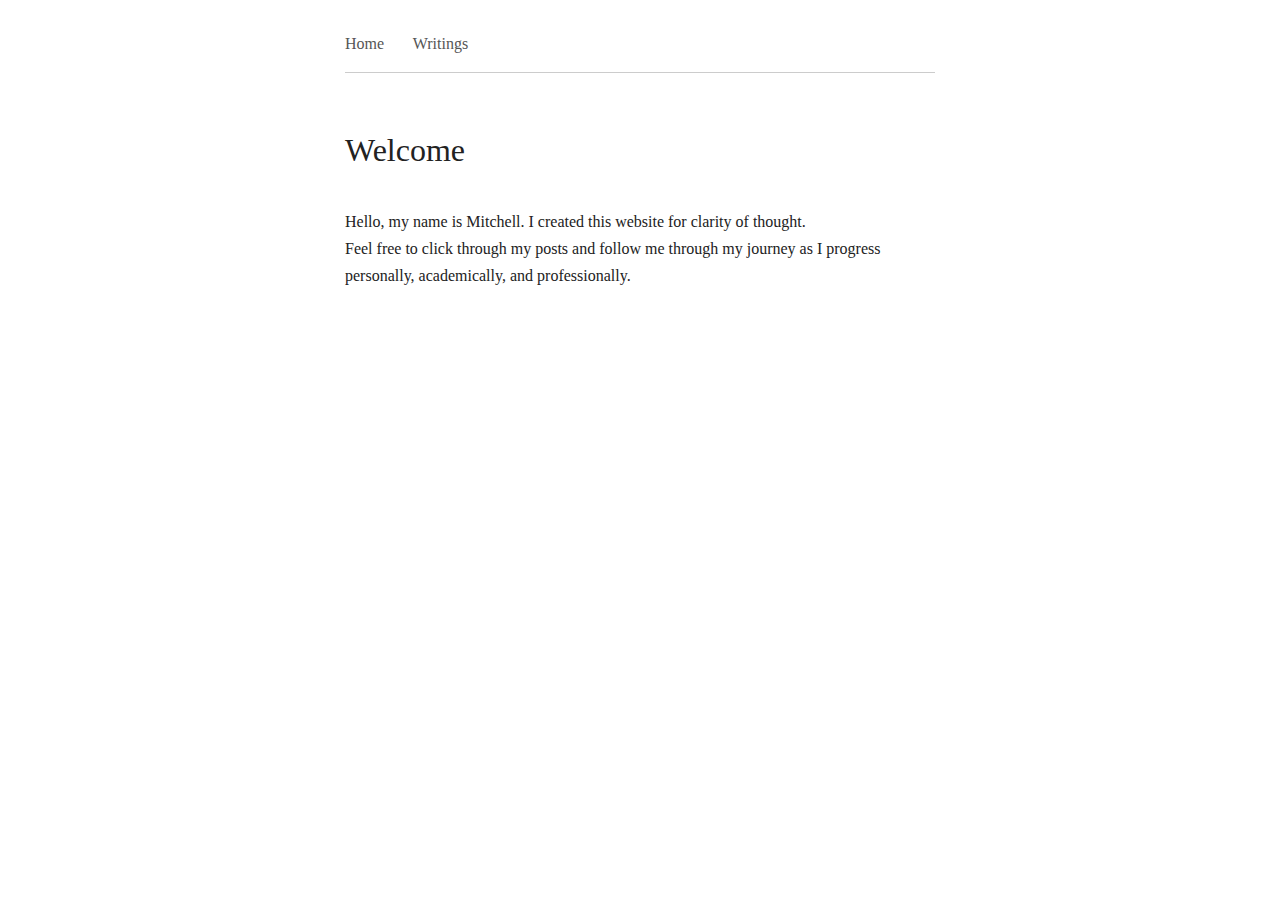
<file: index.html>
<!DOCTYPE html>
<html lang="en">
<head>
    <meta charset="UTF-8">
    <meta name="viewport" content="width=device-width, initial-scale=1.0">
    <title>Home</title>
    <link rel="stylesheet" href="js/style.css">
</head>
<body>
    <nav>
        <a href="index.html">Home</a>
        <a href="writings.html">Writings</a>
    </nav>

    <main>
        <h1>Welcome</h1>
        <p>Hello, my name is Mitchell. I created this website for clarity of thought.</p>
        <p>Feel free to click through my posts and follow me through my journey as I progress personally, academically, and professionally.</p>
    </main>
</body>
</html>
</file>
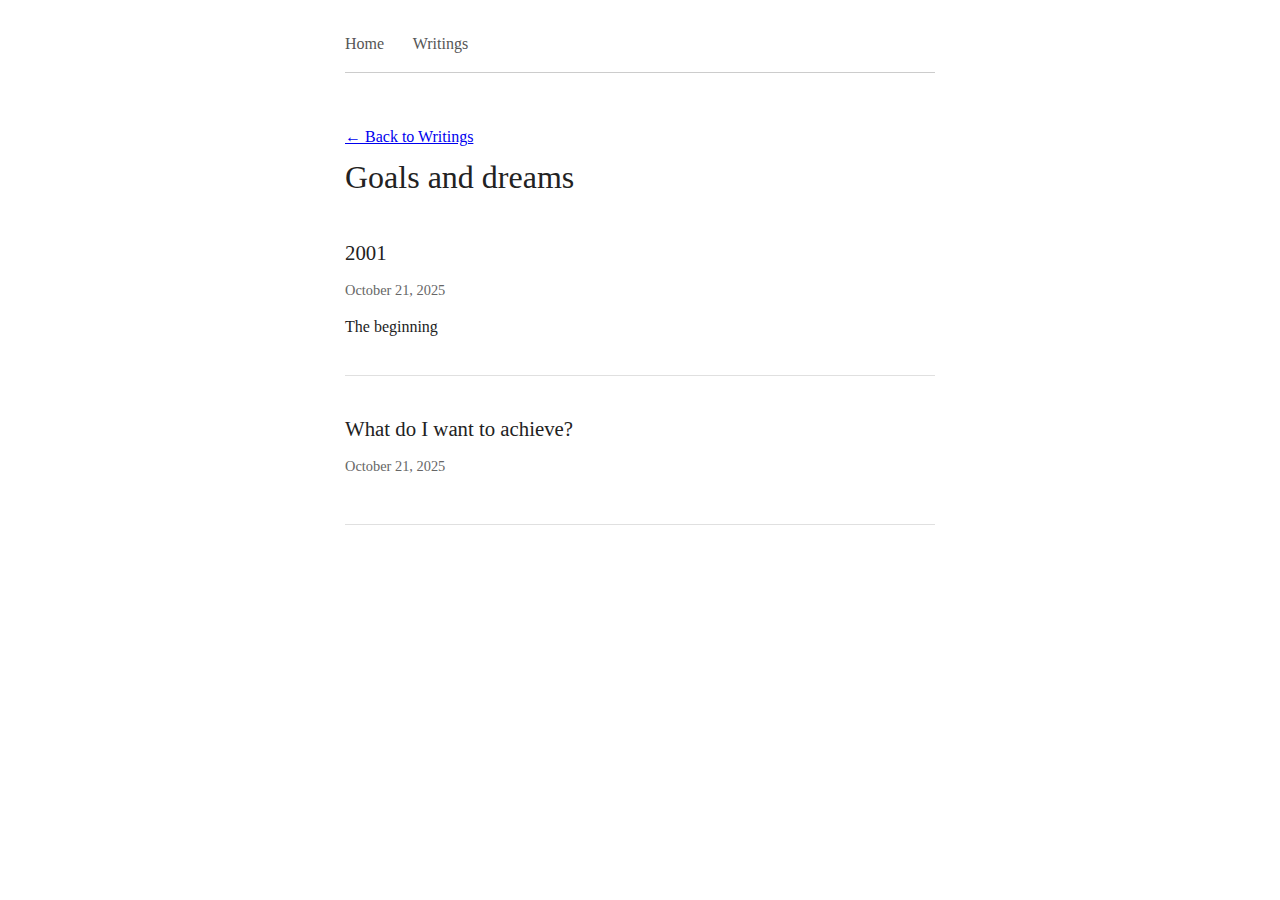
<file: aspirations.html>
<!DOCTYPE html>
<html lang="en">
<head>
    <meta charset="UTF-8">
    <meta name="viewport" content="width=device-width, initial-scale=1.0">
    <title>Aspirations</title>
    <link rel="stylesheet" href="js/style.css">
</head>
<body>
    <nav>
        <a href="index.html">Home</a>
        <a href="writings.html">Writings</a>
    </nav>

    <main>
        <p><a href="writings.html">← Back to Writings</a></p>

        <h1>Goals and dreams</h1>

        <article class="post">
            <h3>2001</h3>
            <p class="date">October 21, 2025</p>
            <p>The beginning</p>
        </article>

        <article class="post">
            <h3>What do I want to achieve?</h3>
            <p class="date">October 21, 2025</p>
            <p> </p>
        </article>
    </main>
</body>
</html>
</file>
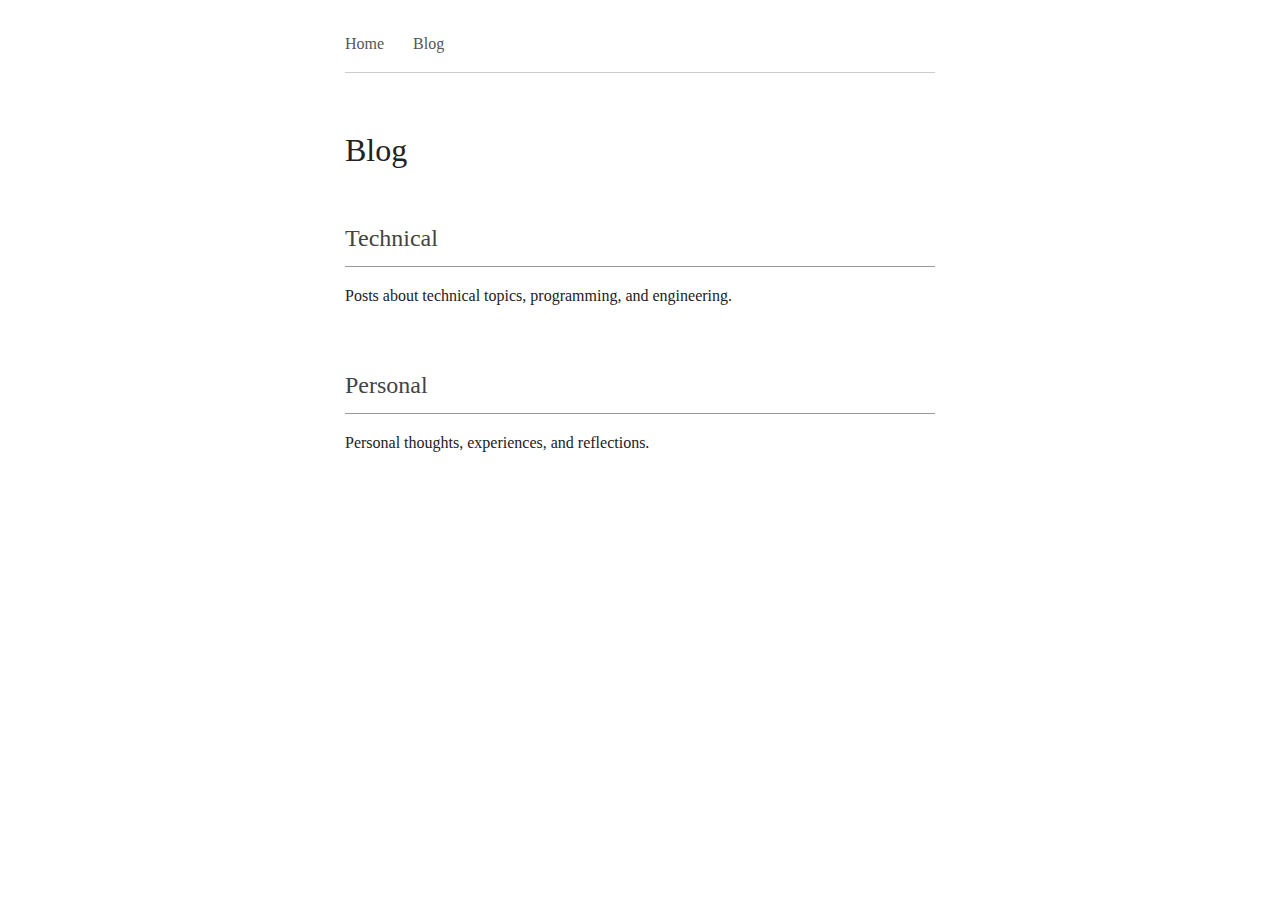
<file: blog.html>
<!DOCTYPE html>
<html lang="en">
<head>
    <meta charset="UTF-8">
    <meta name="viewport" content="width=device-width, initial-scale=1.0">
    <title>Blog</title>
    <link rel="stylesheet" href="style.css">
</head>
<body>
    <nav>
        <a href="index.html">Home</a>
        <a href="blog.html">Blog</a>
    </nav>

    <main>
        <h1>Blog</h1>

        <section class="category">
            <h2 class="category-title"><a href="technical.html">Technical</a></h2>
            <p>Posts about technical topics, programming, and engineering.</p>
        </section>

        <section class="category">
            <h2 class="category-title"><a href="personal.html">Personal</a></h2>
            <p>Personal thoughts, experiences, and reflections.</p>
        </section>
    </main>
</body>
</html>
</file>
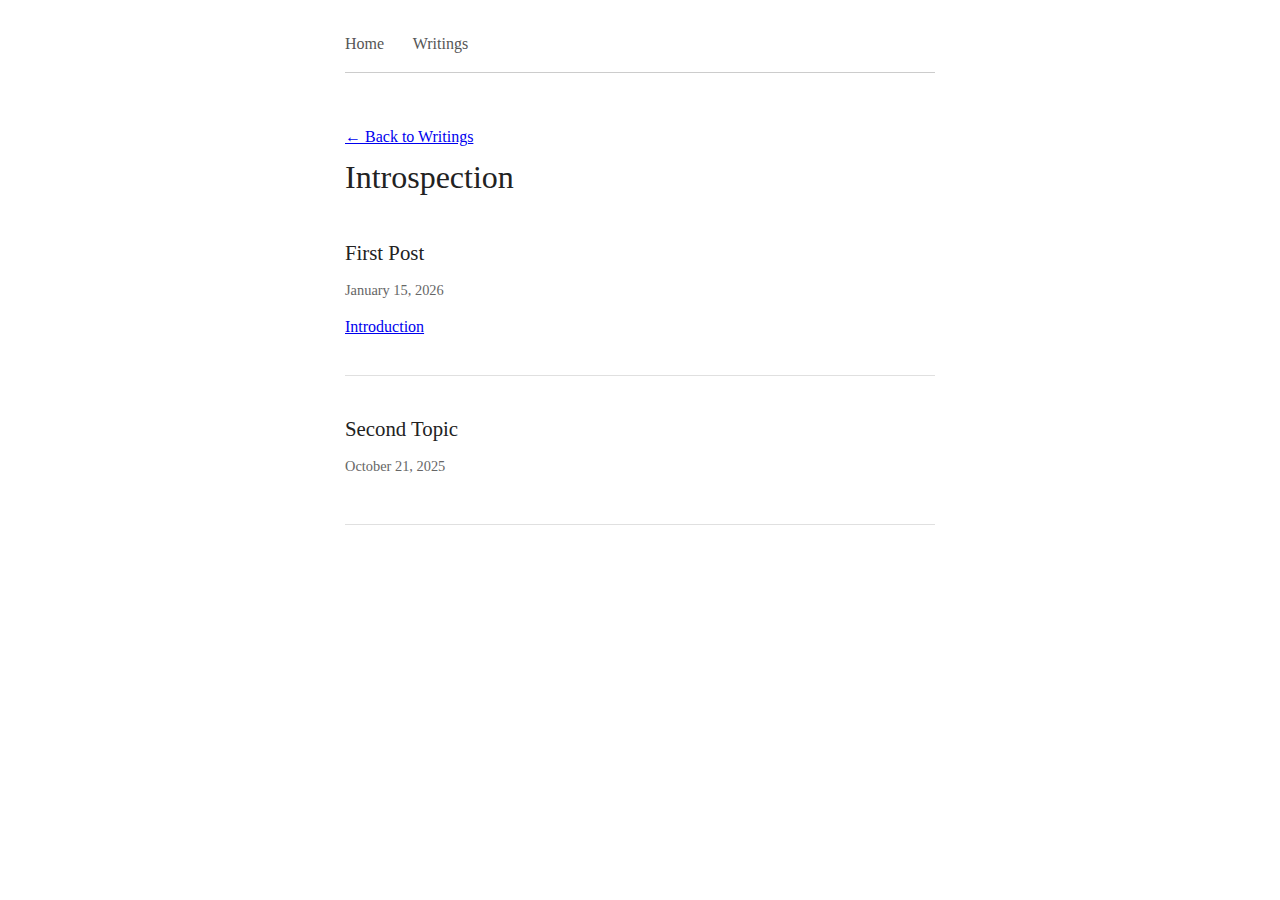
<file: personal.html>
<!DOCTYPE html>
<html lang="en">
<head>
    <meta charset="UTF-8">
    <meta name="viewport" content="width=device-width, initial-scale=1.0">
    <title>Introspection</title>
    <link rel="stylesheet" href="js/style.css">
</head>
<body>
    <nav>
        <a href="index.html">Home</a>
        <a href="writings.html">Writings</a>
    </nav>

    <main>
        <p><a href="writings.html">← Back to Writings</a></p>

        <h1>Introspection</h1>

        <article class="post">
            <h3>First Post</h3>
            <p class="date">January 15, 2026</p>
            <p><a href="writings/Personal/Introduction.html">Introduction</a></p>
        </article>

        <article class="post">
            <h3>Second Topic</h3>
            <p class="date">October 21, 2025</p>
            <p> </p>
        </article>
    </main>
</body>
</html>
</file>
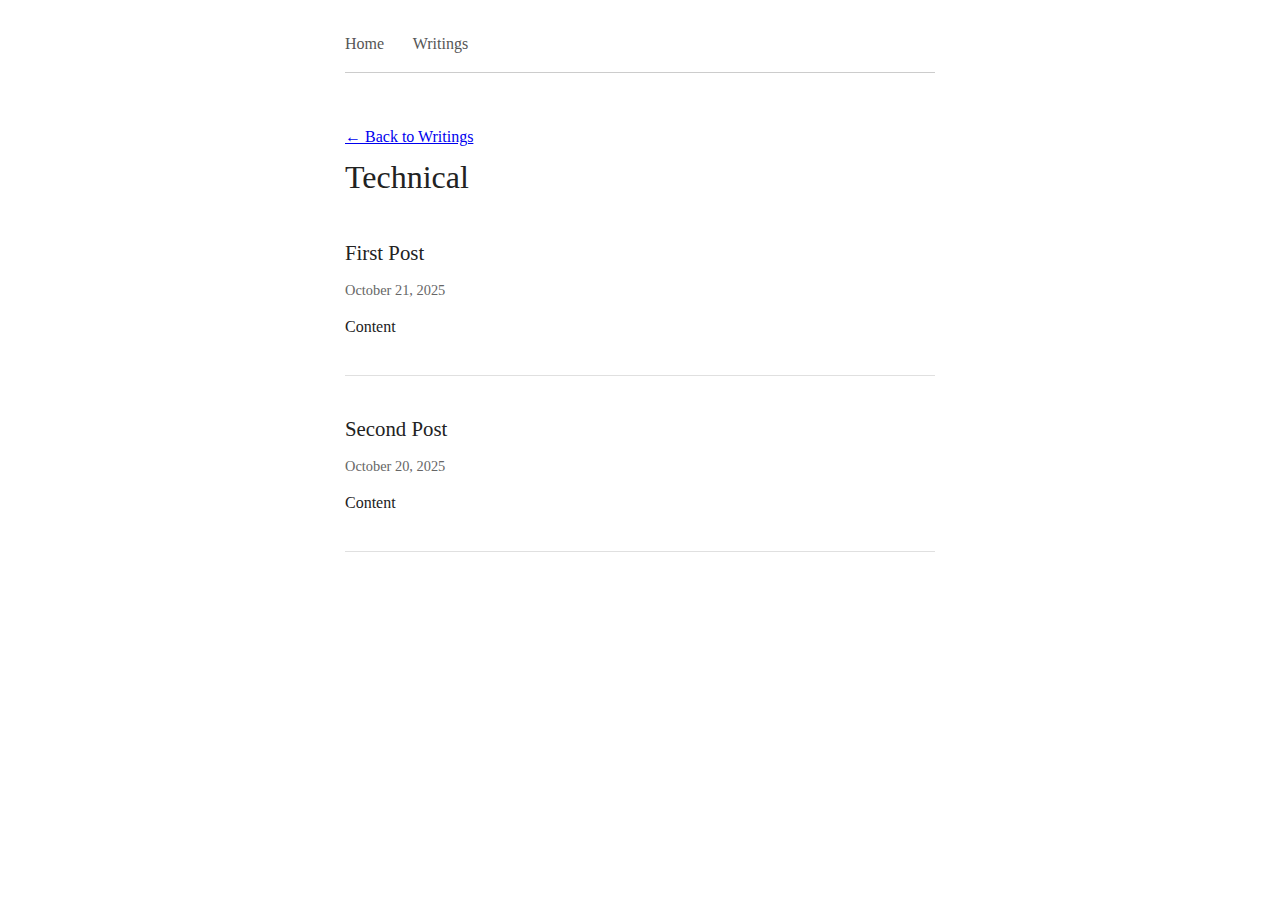
<file: technical.html>
<!DOCTYPE html>
<html lang="en">
<head>
    <meta charset="UTF-8">
    <meta name="viewport" content="width=device-width, initial-scale=1.0">
    <title>Engineering and Technology</title>
    <link rel="stylesheet" href="js/style.css">
</head>
<body>
    <nav>
        <a href="index.html">Home</a>
        <a href="writings.html">Writings</a>
    </nav>

    <main>
        <p><a href="writings.html">← Back to Writings</a></p>

        <h1>Technical</h1>

        <article class="post">
            <h3>First Post</h3>
            <p class="date">October 21, 2025</p>
            <p>Content</p>
        </article>

        <article class="post">
            <h3>Second Post</h3>
            <p class="date">October 20, 2025</p>
            <p>Content</p>
        </article>
    </main>
</body>
</html>
</file>
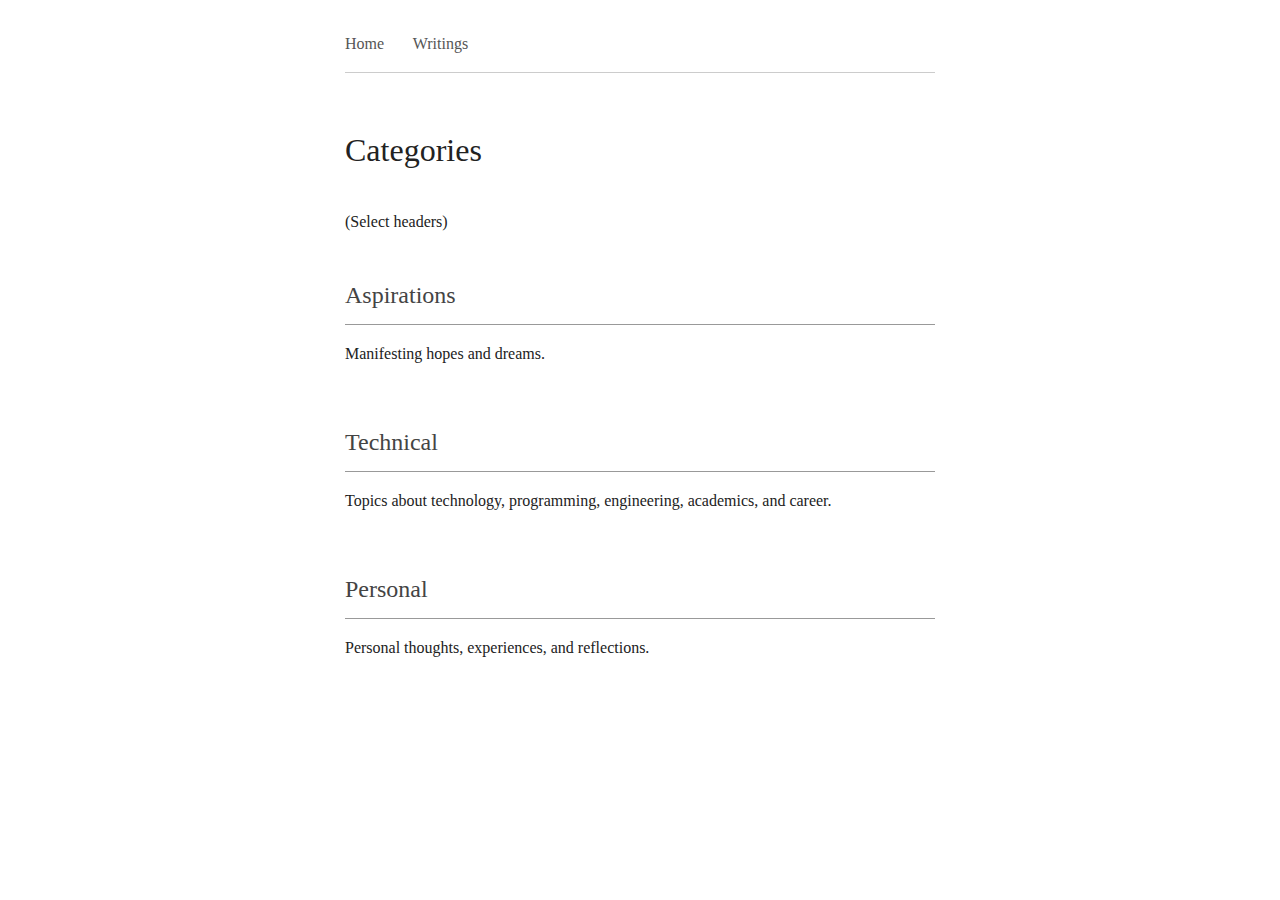
<file: writings.html>
<!DOCTYPE html>
<html lang="en">
<head>
    <meta charset="UTF-8">
    <meta name="viewport" content="width=device-width, initial-scale=1.0">
    <title>Writings</title>
    <link rel="stylesheet" href="js/style.css">
</head>
<body>
    <nav>
        <a href="index.html">Home</a>
        <a href="writings.html">Writings</a>
    </nav>

    <main>
        <h1>Categories</h1>
        <p>(Select headers)</p>

        <section class="category">
            <h2 class="category-title"><a href="aspirations.html">Aspirations</a></h2>
            <p>Manifesting hopes and dreams.</p>
        </section>

        <section class="category">
            <h2 class="category-title"><a href="technical.html">Technical</a></h2>
            <p>Topics about technology, programming, engineering, academics, and career.</p>
        </section>

        <section class="category">
            <h2 class="category-title"><a href="personal.html">Personal</a></h2>
            <p>Personal thoughts, experiences, and reflections.</p>
        </section>


    </main>
</body>
</html>
</file>
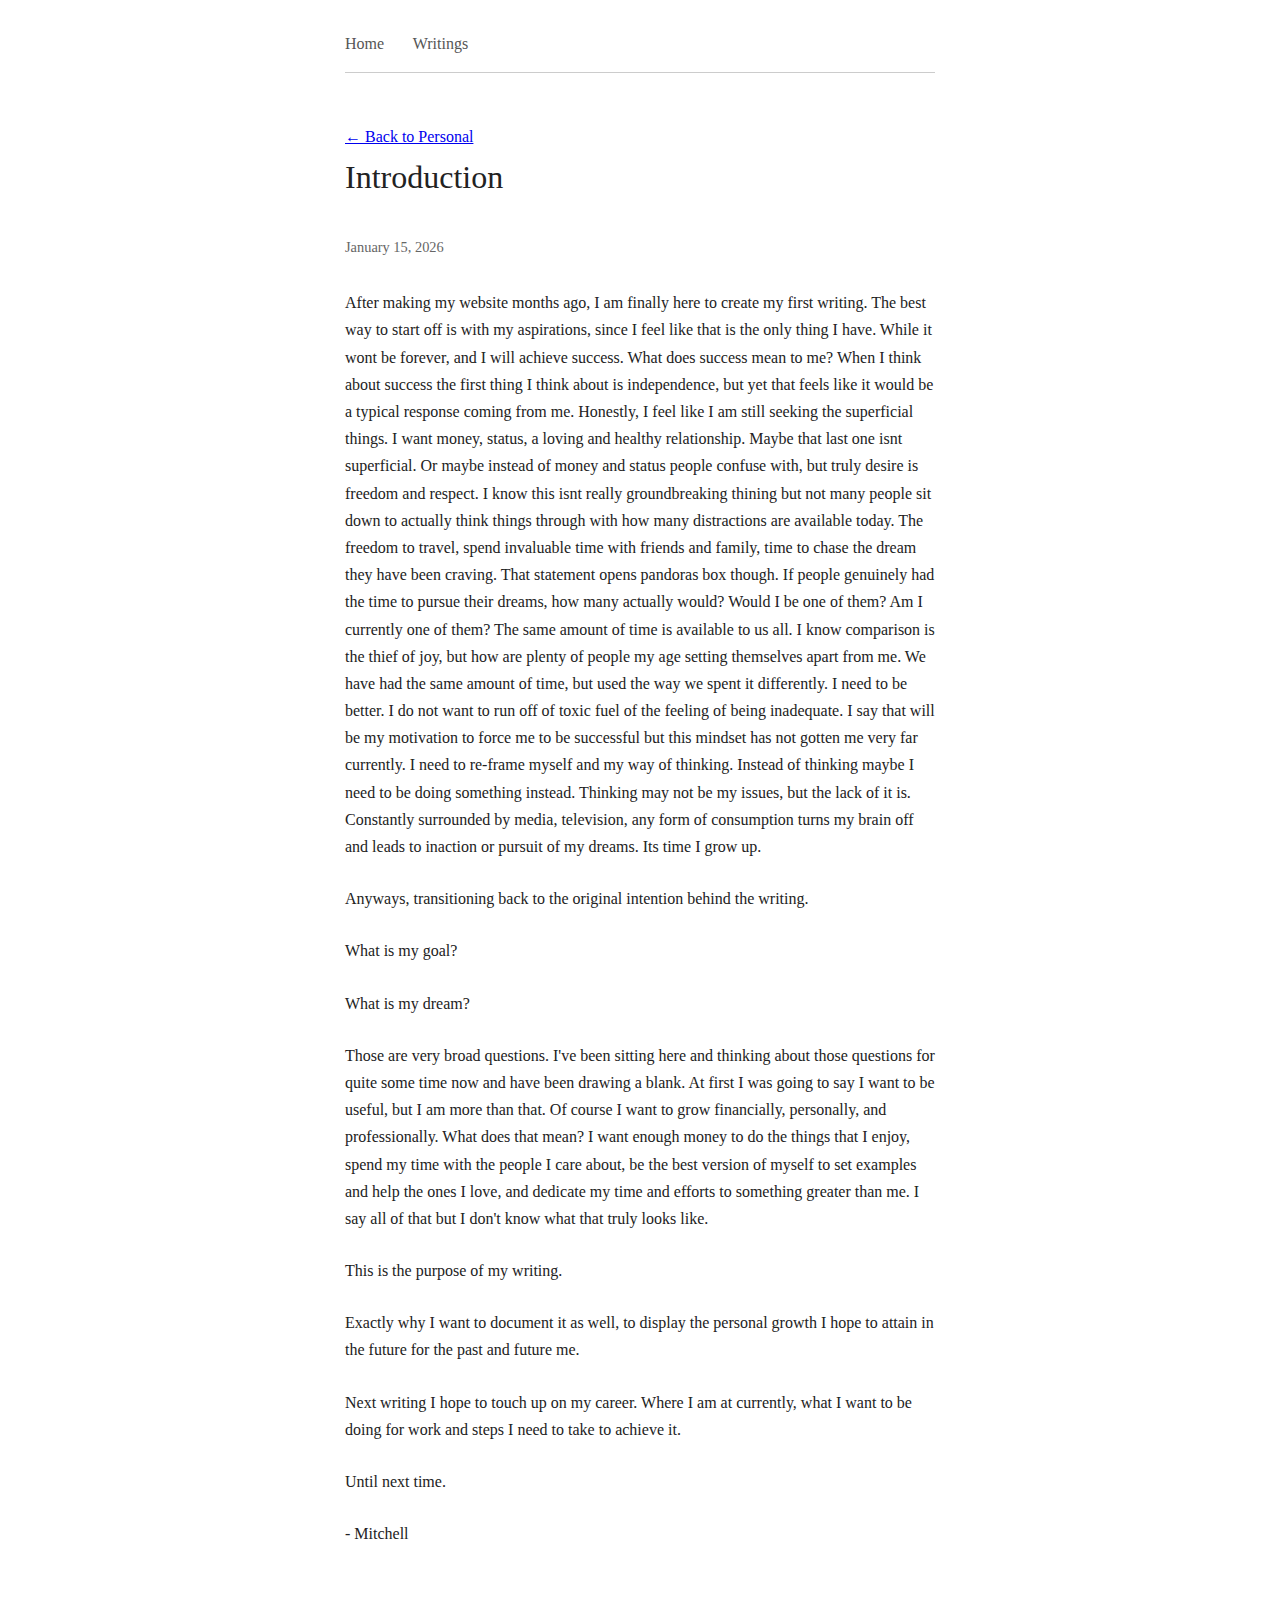
<file: writings/Personal/Introduction.html>
<!DOCTYPE html>
<html lang="en">
<head>
    <meta charset="UTF-8">
    <meta name="viewport" content="width=device-width, initial-scale=1.0">
    <title>Introduction</title>
    <link rel="stylesheet" href="../../js/style.css">
</head>
<body>
    <nav>
        <a href="../../index.html">Home</a>
        <a href="../../writings.html">Writings</a>
    </nav>

    <main>
        <p><a href="../../personal.html">← Back to Personal</a></p>

        <h1>Introduction</h1>
        <p class="date">January 15, 2026</p>

        <article class="content">
            <p>After making my website months ago, I am finally here to create my first writing. The best way to start off is with my aspirations, since I feel like that is the only thing I have. While it wont be forever, and I will achieve success. What does success mean to me? When I think about success the first thing I think about is independence, but yet that feels like it would be a typical response coming from me. Honestly, I feel like I am still seeking the superficial things. I want money, status, a loving and healthy relationship. Maybe that last one isnt superficial. Or maybe instead of money and status people confuse with, but truly desire is freedom and respect. I know this isnt really groundbreaking thining but not many people sit down to actually think things through with how many distractions are available today. The freedom to travel, spend invaluable time with friends and family, time to chase the dream they have been craving. That statement opens pandoras box though. If people genuinely had the time to pursue their dreams, how many actually would? Would I be one of them? Am I currently one of them? The same amount of time is available to us all. I know comparison is the thief of joy, but how are plenty of people my age setting themselves apart from me. We have had the same amount of time, but used the way we spent it differently. I need to be better. I do not want to run off of toxic fuel of the feeling of being inadequate. I say that will be my motivation to force me to be successful but this mindset has not gotten me very far currently. I need to re-frame myself and my way of thinking. Instead of thinking maybe I need to be doing something instead. Thinking may not be my issues, but the lack of it is. Constantly surrounded by media, television, any form of consumption turns my brain off and leads to inaction or pursuit of my dreams. Its time I grow up. </p>

            <p>Anyways, transitioning back to the original intention behind the writing.</p>

            <p>What is my goal?</p>

            <p>What is my dream?</p>

            <p>Those are very broad questions. I've been sitting here and thinking about those questions for quite some time now and have been drawing a blank. At first I was going to say I want to be useful, but I am more than that. Of course I want to grow financially, personally, and professionally. What does that mean? I want enough money to do the things that I enjoy, spend my time with the people I care about, be the best version of myself to set examples and help the ones I love, and dedicate my time and efforts to something greater than me. I say all of that but I don't know what that truly looks like.</p>

            <p>This is the purpose of my writing.</p>

            <p>Exactly why I want to document it as well, to display the personal growth I hope to attain in the future for the past and future me.</p>

            <p>Next writing I hope to touch up on my career. Where I am at currently, what I want to be doing for work and steps I need to take to achieve it.</p>

            <p>Until next time.</p>

            <p>- Mitchell</p>
        </article>
    </main>
</body>
</html>
</file>
<file: js/style.css>
* {
    margin: 0;
    padding: 0;
    box-sizing: border-box;
}

body {
    font-family: Georgia, serif;
    line-height: 1.7;
    padding: 30px;
    max-width: 650px;
    margin: 0 auto;
    color: #222;
}

nav {
    margin-bottom: 50px;
    padding-bottom: 15px;
    border-bottom: 1px solid #ccc;
}

nav a {
    margin-right: 25px;
    text-decoration: none;
    color: #555;
}

nav a:hover {
    color: #000;
}

h1 {
    margin-bottom: 30px;
    font-size: 2em;
    font-weight: normal;
}

h2 {
    margin-top: 40px;
    margin-bottom: 15px;
    font-weight: normal;
}

.post {
    margin-bottom: 35px;
    padding-bottom: 35px;
    border-bottom: 1px solid #e0e0e0;
}

.category .post:last-child {
    border-bottom: none;
}

.date {
    color: #666;
    font-size: 0.9em;
    margin-bottom: 10px;
}

.category {
    margin-bottom: 55px;
}

.category-title {
    color: #444;
    border-bottom: 1px solid #999;
    padding-bottom: 8px;
    margin-bottom: 15px;
    font-weight: normal;
}

.category-title a {
    color: #444;
    text-decoration: none;
}

.category-title a:hover {
    color: #000;
}

h3 {
    margin-top: 0;
    margin-bottom: 8px;
    font-weight: normal;
    font-size: 1.3em;
}

.content {
    margin-top: 30px;
}

.content p {
    margin-bottom: 25px;
}

.content h3 {
    margin-top: 30px;
    margin-bottom: 15px;
}

.content hr {
    margin: 40px 0;
    border: none;
    border-top: 1px solid #ccc;
}
</file>
<file: style.css>
* {
    margin: 0;
    padding: 0;
    box-sizing: border-box;
}

body {
    font-family: Georgia, serif;
    line-height: 1.7;
    padding: 30px;
    max-width: 650px;
    margin: 0 auto;
    color: #222;
}

nav {
    margin-bottom: 50px;
    padding-bottom: 15px;
    border-bottom: 1px solid #ccc;
}

nav a {
    margin-right: 25px;
    text-decoration: none;
    color: #555;
}

nav a:hover {
    color: #000;
}

h1 {
    margin-bottom: 30px;
    font-size: 2em;
    font-weight: normal;
}

h2 {
    margin-top: 40px;
    margin-bottom: 15px;
    font-weight: normal;
}

.post {
    margin-bottom: 35px;
    padding-bottom: 35px;
    border-bottom: 1px solid #e0e0e0;
}

.category .post:last-child {
    border-bottom: none;
}

.date {
    color: #666;
    font-size: 0.9em;
    margin-bottom: 10px;
}

.category {
    margin-bottom: 55px;
}

.category-title {
    color: #444;
    border-bottom: 1px solid #999;
    padding-bottom: 8px;
    margin-bottom: 15px;
    font-weight: normal;
}

.category-title a {
    color: #444;
    text-decoration: none;
}

.category-title a:hover {
    color: #000;
}

h3 {
    margin-top: 0;
    margin-bottom: 8px;
    font-weight: normal;
    font-size: 1.3em;
}
</file>
